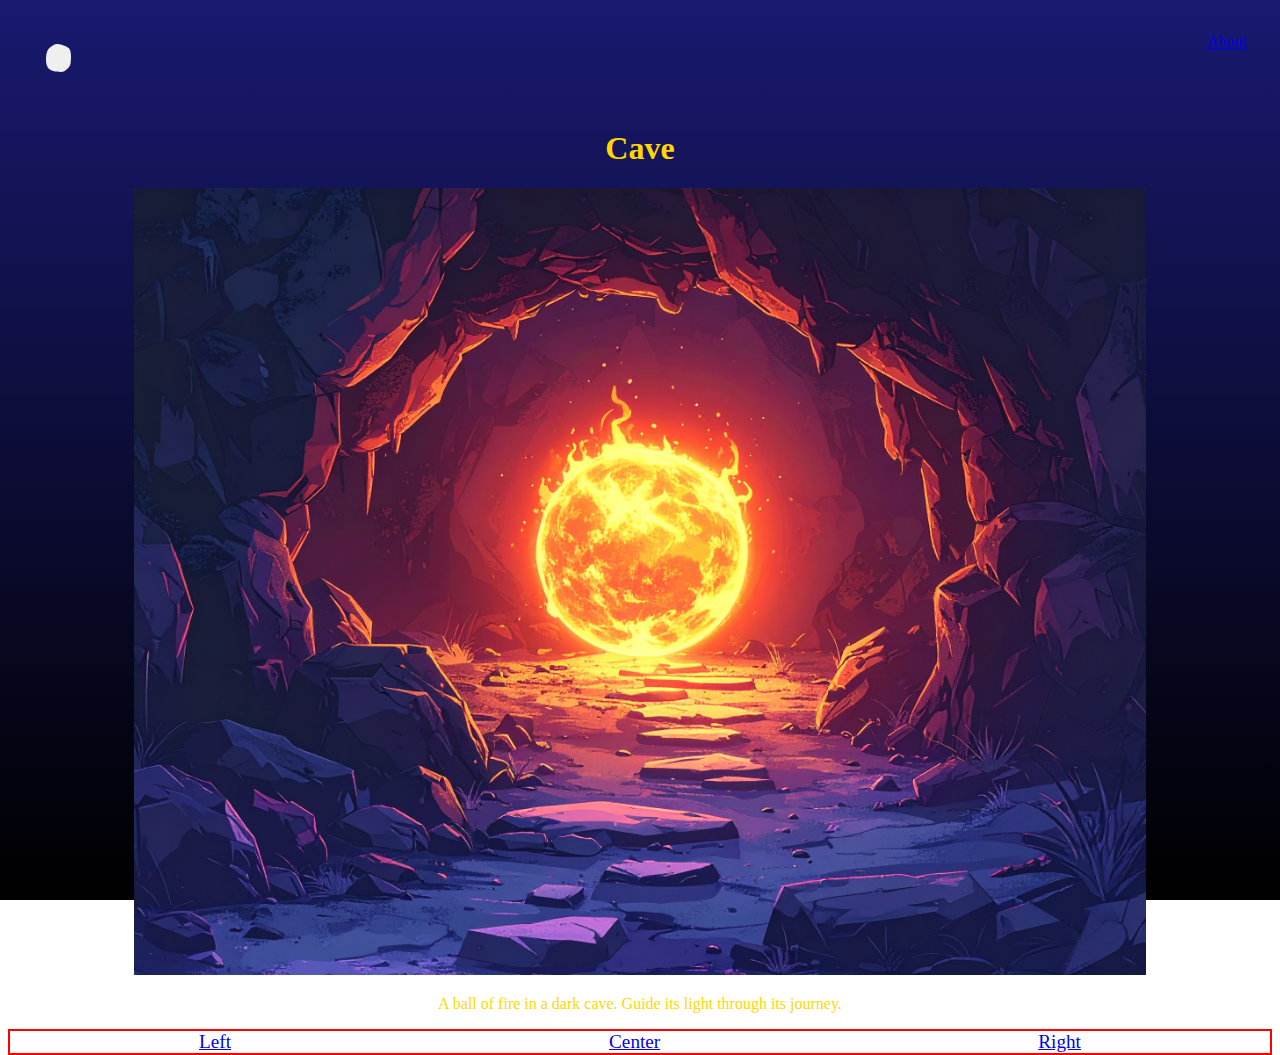
<file: interactivewebsite/index.html>
<!DOCTYPE html>
<html lang="en">
<head>
    <meta charset="UTF-8">
    <meta name="viewport" content="width=device-width, initial-scale=1.0">
    <title>Cave</title>
    <link rel="stylesheet" href="style.css">
</head>
<body>
    <div class="header">
        <a href="index.html"><div class="logo"></div></a>
        <div class="about"><a href="about.html">About</a></div>
    </div>
    <h1>Cave</h1>
    <img src="images/ball1.jpg" alt="" width="80%">
    <p>A ball of fire in a dark cave. Guide its light through its journey.</p>
   <div class="parent">
    <div class="item1"><a href="ending1.html">Left</a></div>
    <div class="item2"><a href="center.html">Center</a></div>
    <div class="item3"><a href="right.html">Right</a></div>
</div>
</body>
</html>
</file>
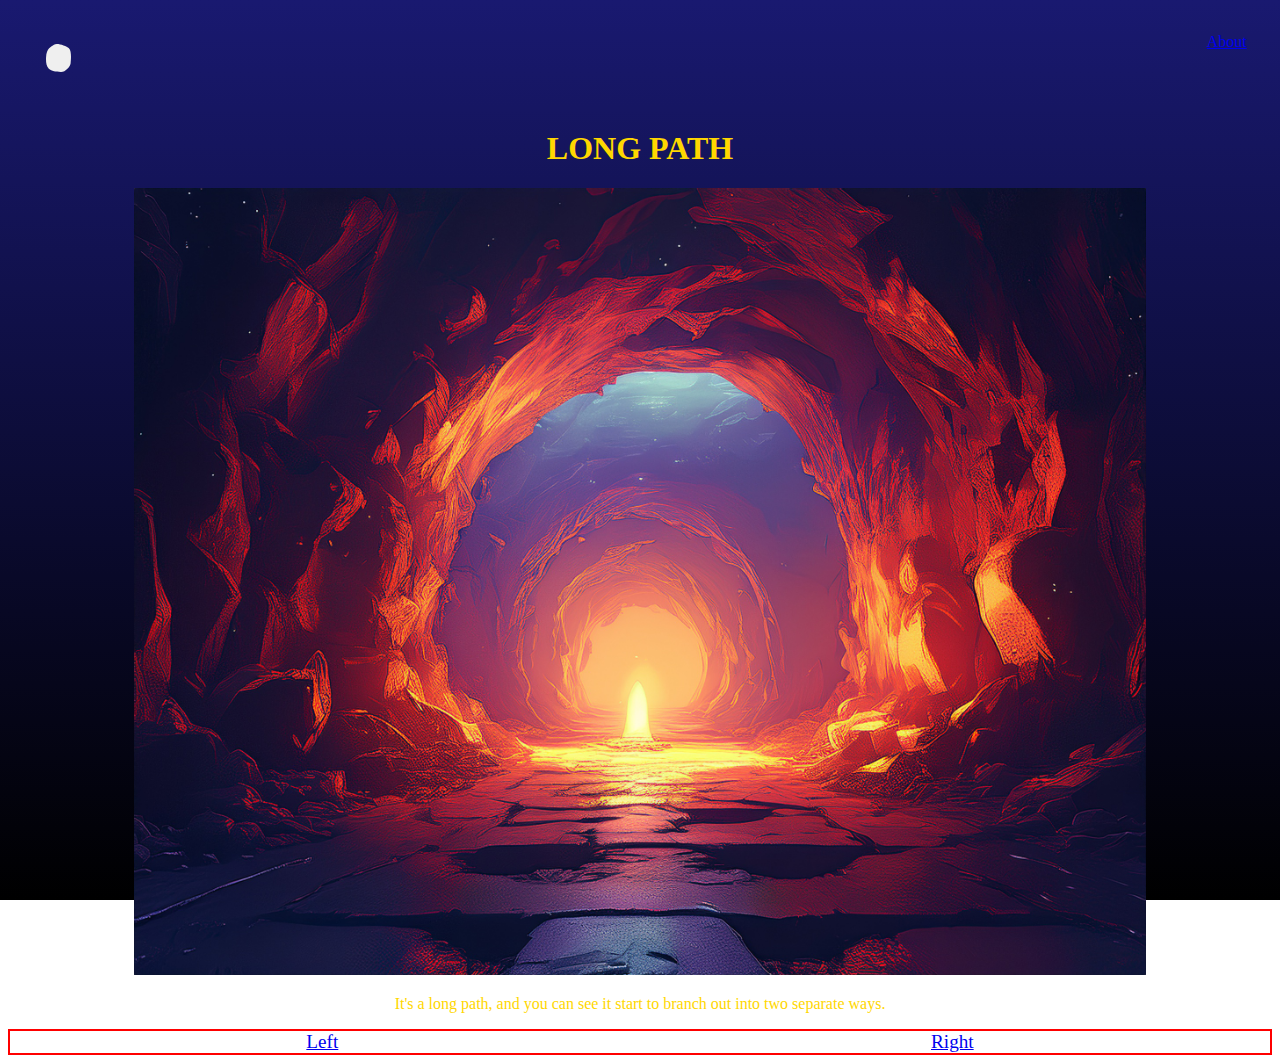
<file: interactivewebsite/center.html>
<!DOCTYPE html>
<html lang="en">
<head>
    <meta charset="UTF-8">
    <meta name="viewport" content="width=device-width, initial-scale=1.0">
    <title>Cave</title>
    <link rel="stylesheet" href="style.css">
</head>
<body>
    <div class="header">
        <a href="index.html"><div class="logo"></div></a>
        <div class="about"><a href="about.html">About</a></div>
    </div>
    <h1>LONG PATH</h1>
    <img src="images/center.jpg" width="80%" alt="">
    <p>It's a long path, and you can see it start to branch out into two separate ways.</p>
    <div class="parent">
    <a href="end3.html">Left</a>
    <a href="end2.html">Right</a>
</div>
</body>
</html>
</file>
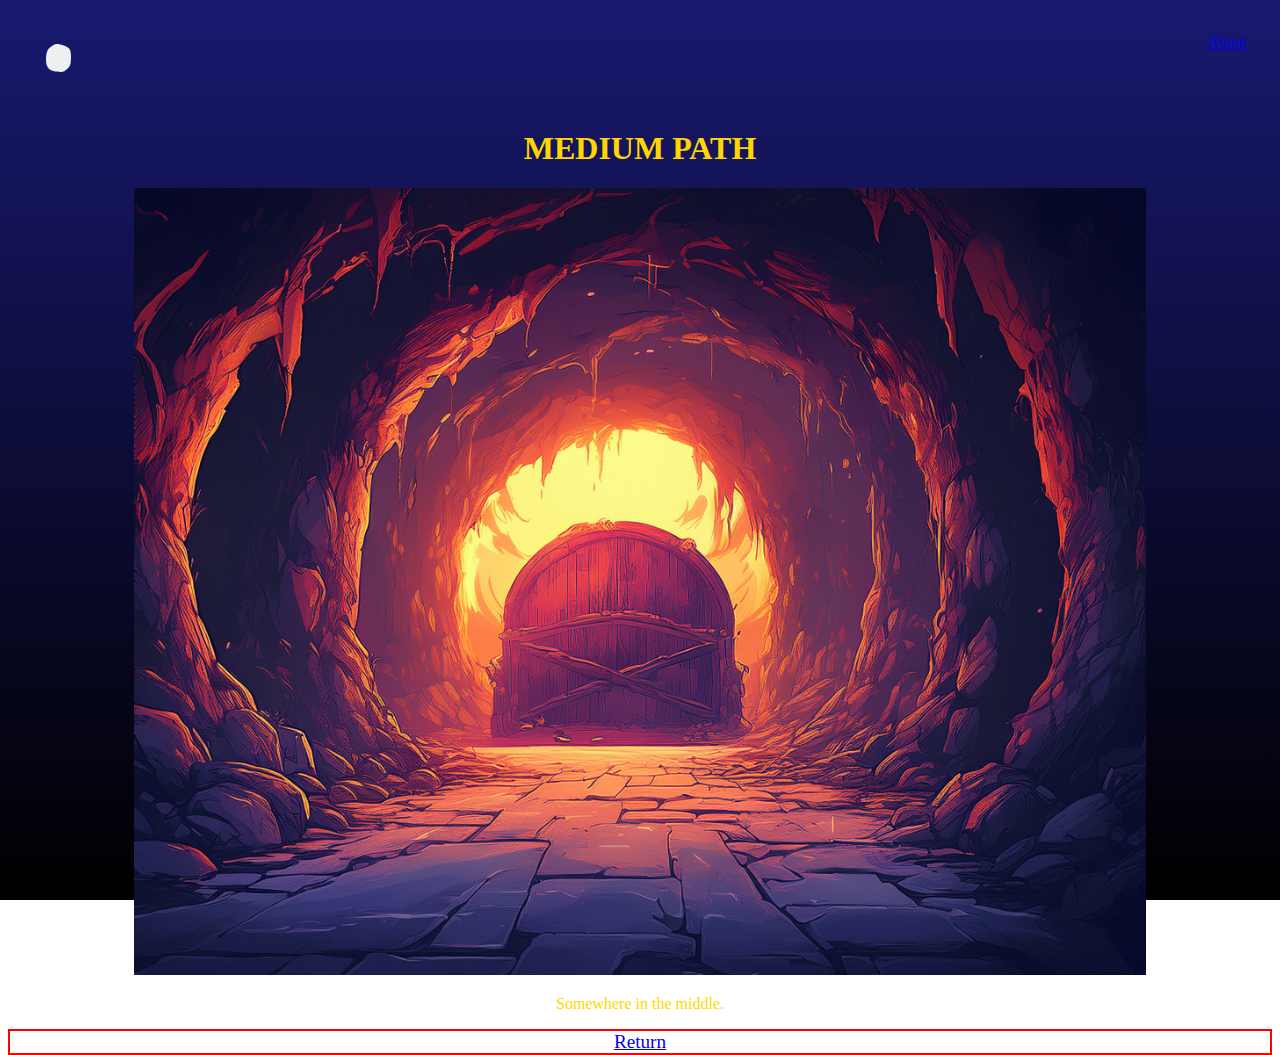
<file: interactivewebsite/end2.html>
<!DOCTYPE html>
<html lang="en">
<head>
    <meta charset="UTF-8">
    <meta name="viewport" content="width=device-width, initial-scale=1.0">
    <title>Cave</title>
    <link rel="stylesheet" href="style.css">
</head>
<body>
    <div class="header">
        <a href="index.html"><div class="logo"></div></a>
        <div class="about"><a href="about.html">About</a></div>
    </div>
    <h1>MEDIUM PATH</h1>
    <img src="images/end.jpg" width="80%" alt="">
    <p>Somewhere in the middle.</p>
    <div class="parent"><a href="index.html">Return</a></div>
</body>
</html>
</file>
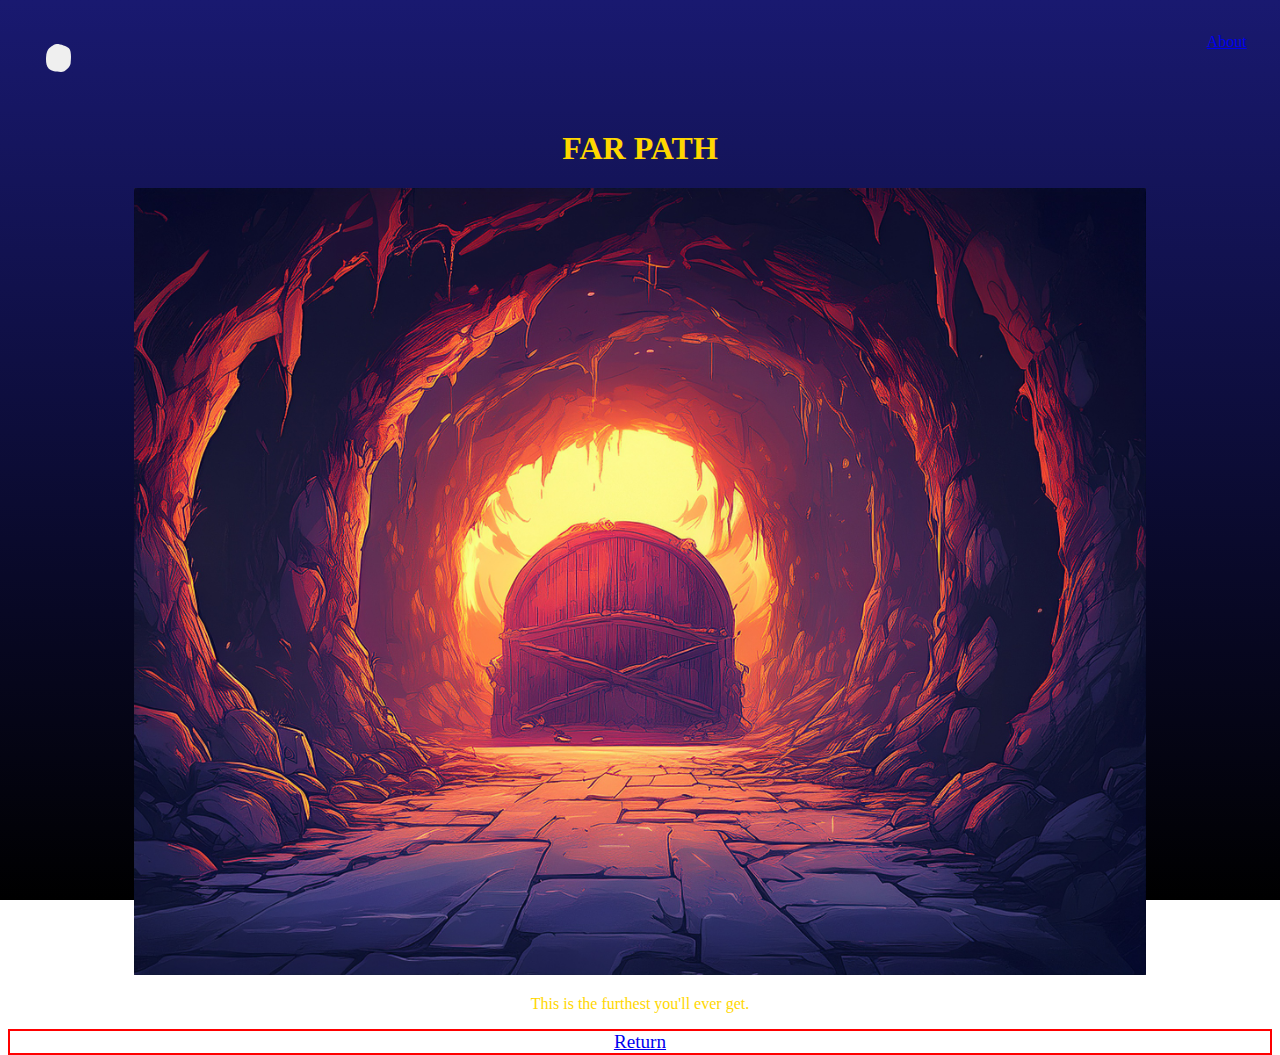
<file: interactivewebsite/end3.html>
<!DOCTYPE html>
<html lang="en">
<head>
    <meta charset="UTF-8">
    <meta name="viewport" content="width=device-width, initial-scale=1.0">
    <title>Cave</title>
    <link rel="stylesheet" href="style.css">
</head>
<body>
    <div class="header">
        <a href="index.html"><div class="logo"></div></a>
        <div class="about"><a href="about.html">About</a></div>
    </div>
    <h1>FAR PATH</h1>
    <img src="images/end.jpg" width="80%" alt="">
    <p>This is the furthest you'll ever get.</p>
    <div class="parent"><a href="index.html">Return</a></div>
</body>
</html>
</file>
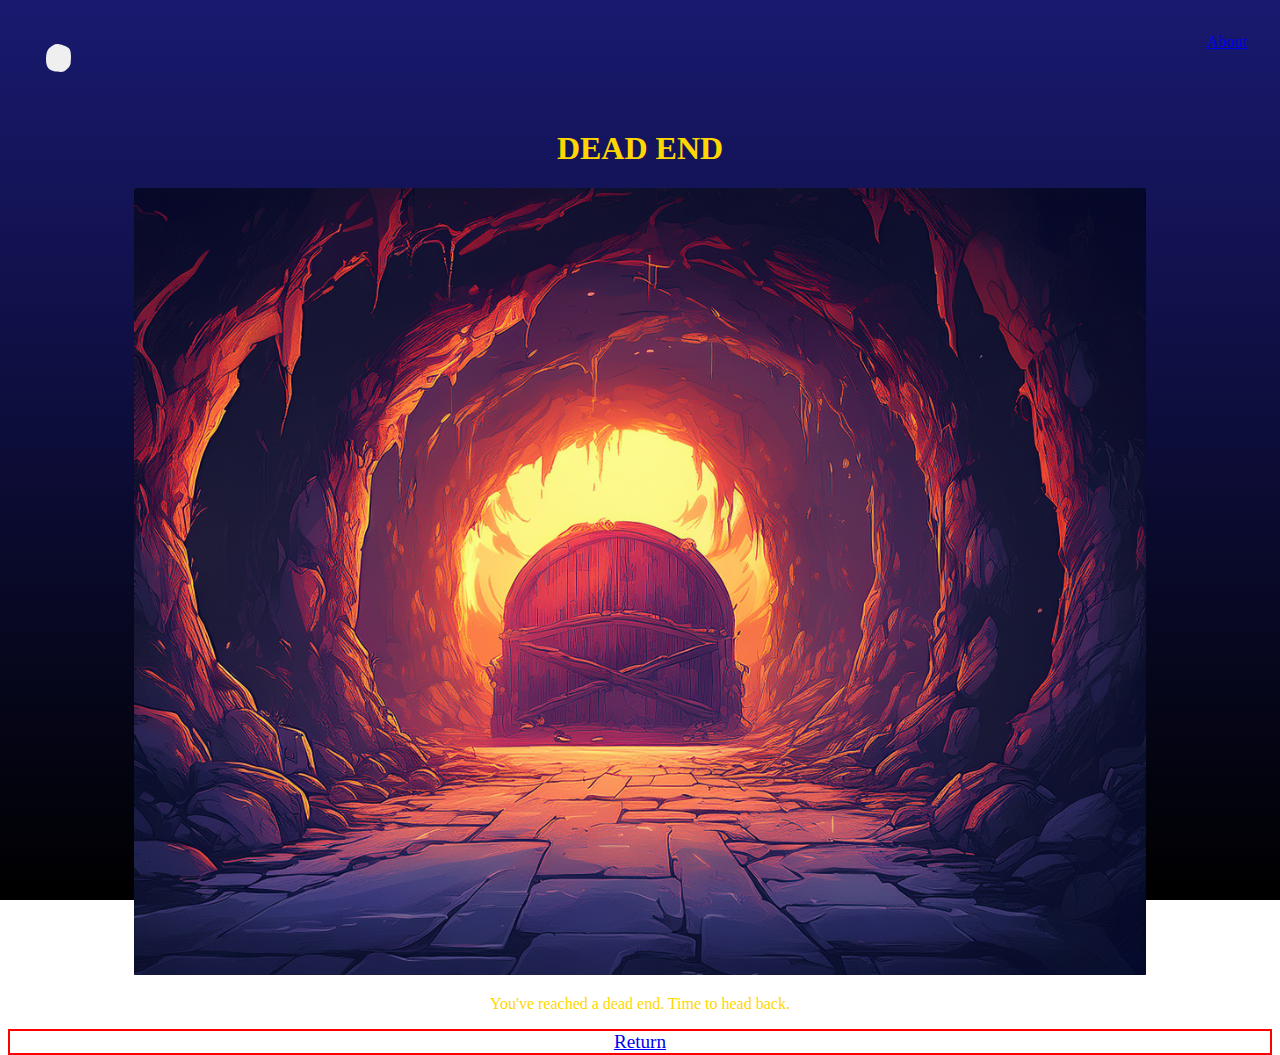
<file: interactivewebsite/ending1.html>
<!DOCTYPE html>
<html lang="en">
<head>
    <meta charset="UTF-8">
    <meta name="viewport" content="width=device-width, initial-scale=1.0">
    <title>Cave</title>
    <link rel="stylesheet" href="style.css">
</head>
<body>
    <div class="header">
        <a href="index.html"><div class="logo"></div></a>
        <div class="about"><a href="about.html">About</a></div>
    </div>
    <h1>DEAD END</h1>
    <img src="images/end.jpg" width="80%" alt="">
    <p>You've reached a dead end. Time to head back.</p>
    <div class="parent"><a href="index.html">Return</a></div>
</body>
</html>
</file>
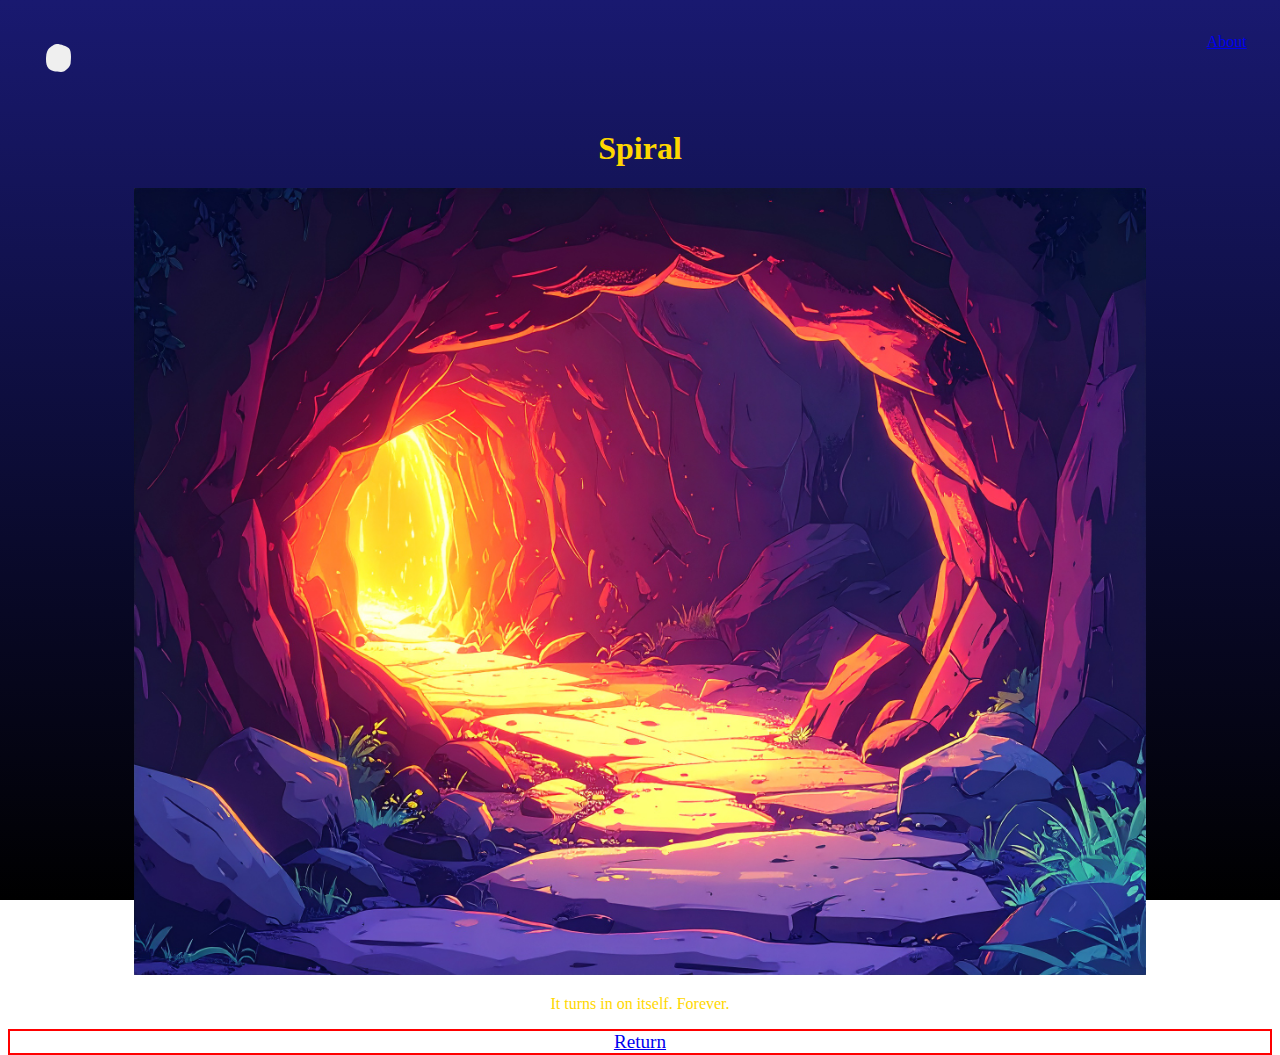
<file: interactivewebsite/right.html>
<!DOCTYPE html>
<html lang="en">
<head>
    <meta charset="UTF-8">
    <meta name="viewport" content="width=device-width, initial-scale=1.0">
    <title>Cave</title>
    <link rel="stylesheet" href="style.css">
</head>
<body>
    <div class="header">
        <div class="logo"></div>
        <div class="about"><a href="about.html">About</a></div>
    </div>
    <h1>Spiral</h1>
    <img src="images/right.jpg" width="80%" alt="">
    <p>It turns in on itself. Forever.</p>
    <div class="parent"><a href="index.html">Return</a></div>
</body>
</html>
</file>
<file: interactivewebsite/style.css>
html {
    height: 100%;
}

body {
    background-image: linear-gradient(to bottom,  midnightblue, black);
    color: gold;
    background-repeat: no-repeat;
    text-align: center;
}

.logo {
    width: 50px;
    height: 50px;
    background-image: url('images/logo.svg');
    background-size: 50%;
    background-position: center;
    background-repeat: no-repeat;
}

.header {
    padding: 2%;
    display: flex;
    justify-content: space-between;
}

a:hover {
    color: crimson;
}

a:visited {
    color: white;
}

.footer {
    height: 100px;
}

img:hover {
    border: solid gold 4px;
}

.parent {
    display: flex;
    justify-content: space-around;
    font-size: 1.2em;
    border: solid red 2px;
}
</file>
